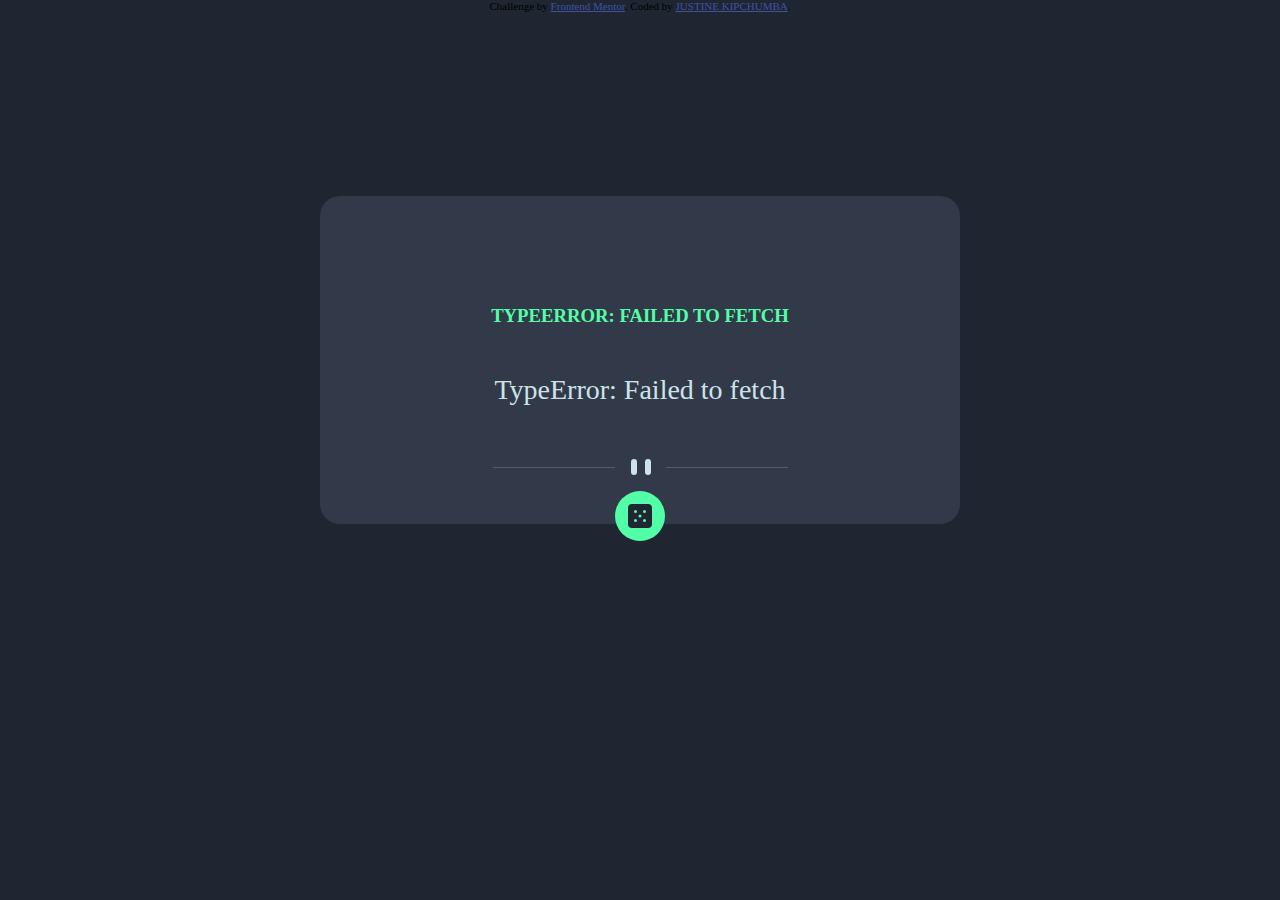
<file: advice-generator-app-main/design/index.html>
<!DOCTYPE html>
<html lang="en">
<head>
  <meta charset="UTF-8">
  <meta name="viewport" content="width=device-width, initial-scale=1.0"> <link rel="icon" type="image/png" sizes="32x32" href="./images/favicon-32x32.png">
<link rel="stylesheet" href="style.css">
<title>Frontend Mentor | Advice generator app</title>
</head>
<body>
<div class="container">
<h3 id="advice-id"></h3>
<p id="advice"></p>
<img class="divider" src="images/pattern-divider-mobile.svg" alt="">
<div class="dice">
<img class="new" src="images/icon-dice.svg" alt="">
</div>
</div>

<div class="attribution">
    Challenge by <a href="https://www.frontendmentor.io?ref=challenge" target="_blank">Frontend Mentor</a>. 
    Coded by <a href="#">JUSTINE KIPCHUMBA</a>.
  </div>
<script src="script.js"></script>
</body>
</html>
</file>
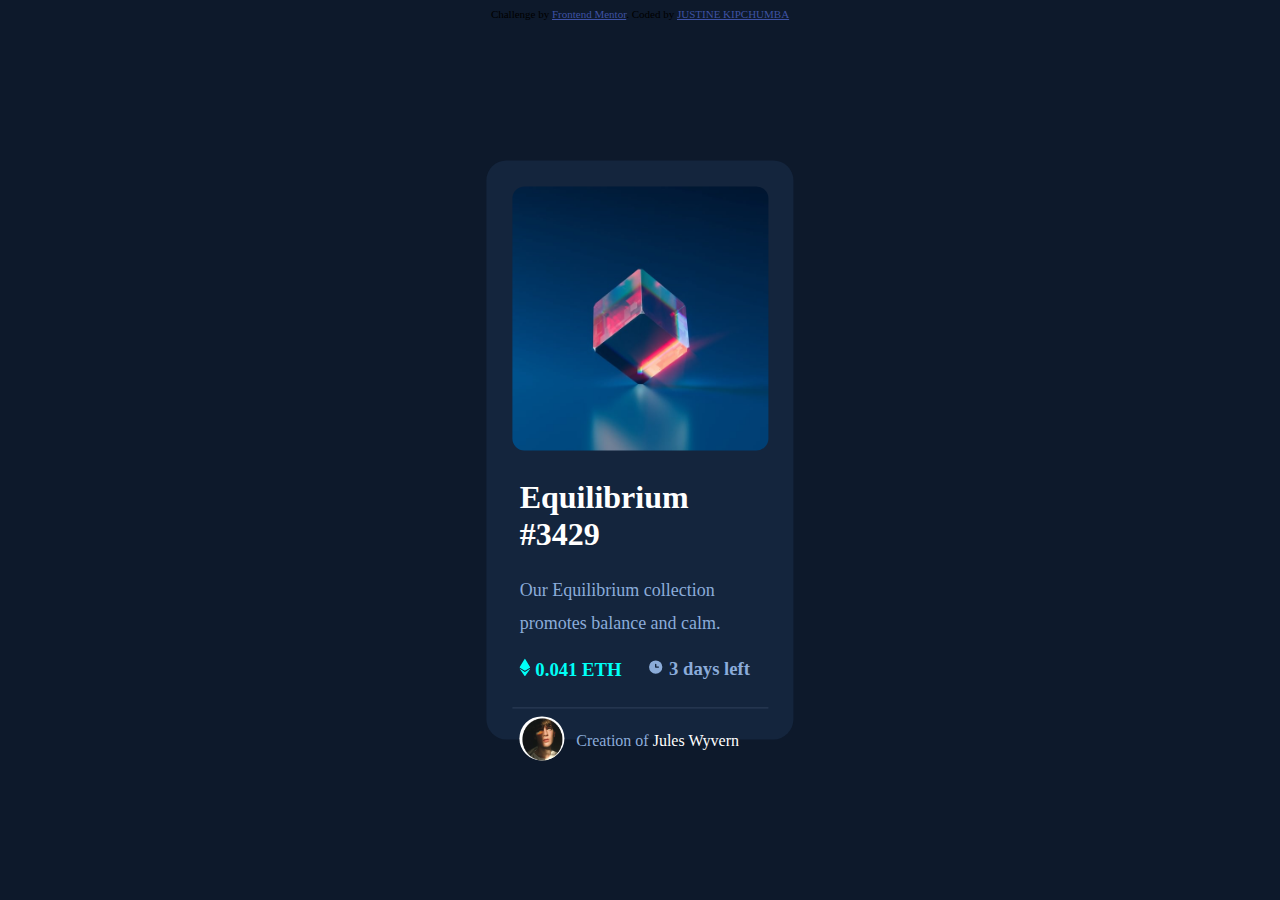
<file: nft-preview-card-component-main/design/index.html>
<!DOCTYPE html>
<html lang="en">
<head>
<meta charset="UTF-8">
<meta name="viewport" content="width=device-width, initial-scale=1.0"> <link rel="icon" type="image/png" sizes="32x32" href="./images/favicon-32x32.png">
<link rel="stylesheet" href="style.css">
<title>Frontend Mentor | NFT preview card component</title>
</head>
<body>

<div class="container">
<div class="logo-container">
<div class="logo"></div>
<div class="logo2"><img class="view" src="images/icon-view.svg" alt=""></div>
</div>
<div class="info">
<h1>Equilibrium #3429</h1>
<p>Our Equilibrium collection promotes balance and calm.</p>

<div class="balance">
<h3><img src="images/icon-ethereum.svg" alt="">  0.041 ETH<span class="duration"><img src="images/icon-clock.svg" alt="">  3 days left</span></h3>
</div>
</div>

<div class="hr"></div>
<div class="info2">
<div class="avatar-circle"><div class="avatar"></div></div><p>Creation of <span class="name">Jules Wyvern</span></p>
</div>

</div>

<div class="attribution">
    Challenge by <a href="https://www.frontendmentor.io?ref=challenge" target="_blank">Frontend Mentor</a>. 
    Coded by <a href="#">JUSTINE KIPCHUMBA</a>
  </div> 
</body>
</html>
</file>
<file: advice-generator-app-main/design/style.css>
body {
margin:0;
padding:0;
background: hsl(218, 23%, 16%);
}

.attribution { 
font-size: 11px; 
text-align: center; 
}

.attribution a {
color: hsl(228, 45%, 44%); 
}

.container {
width:80%;
height:230px;
padding:5% 5%;
background:hsl(217, 19%, 24%);
position:absolute;
top:40%;
left:50%;
transform:translate(-50%,-50%);
display: flex;
flex-direction: column;
justify-content:center;
align-items: center;
border-radius:20px;
}

#advice-id {
text-transform:uppercase;
color:hsl(150, 100%, 66%);
}

.divider {
position:fixed;
bottom: 15%;
}

#advice {
font-size:28px;
color:hsl(193, 38%, 86%);
text-align: center;
}

.dice {
width:50px;
height:50px;
border-radius: 50%;
position: fixed;
background: hsl(150, 100%, 66%);
display: flex;
flex-direction: column;
align-items: center;
justify-content: center;
top:90%;
}

.dice:active {
filter: drop-shadow(0px 10px 20px hsl(150, 100%, 66%));
}

.dice>img {
width:24px;
height:24px;
}

/* SMALL DEVICES */
@media screen and (min-width: 320px) and (max-width:480px) {
.container {
width:80%;
height:230px;
padding:5%;
background:hsl(217, 19%, 24%);
position:absolute;
top:40%;
left:50%;
transform:translate(-50%,-50%);
display: flex;
flex-direction: column;
justify-content:center;
align-items: center;
border-radius:20px;
}

#advice-id {
text-transform:uppercase;
color:hsl(150, 100%, 66%);
}

.divider {
position:fixed;
bottom: 15%;
}

#advice {
font-size:28px;
color:hsl(193, 38%, 86%);
text-align: center;
}

.dice {
width:50px;
height:50px;
border-radius: 50%;
position: fixed;
background: hsl(150, 100%, 66%);
display: flex;
flex-direction: column;
align-items: center;
justify-content: center;
top:90%;
}

.dice:active {
filter: drop-shadow(0px 10px 20px hsl(150, 100%, 66%));
}

.dice>img {
width:24px;
height:24px;
}
}

/* MEDIUM DEVICES */
@media screen and (min-width: 768px) and (max-width:960px) {
.container {
width:60%;
height:230px;
padding:5%;
background:hsl(217, 19%, 24%);
position:absolute;
top:40%;
left:50%;
transform:translate(-50%,-50%);
display: flex;
flex-direction: column;
justify-content:center;
align-items: center;
border-radius:20px;
}

#advice-id {
text-transform:uppercase;
color:hsl(150, 100%, 66%);
}

.divider {
position:fixed;
bottom: 15%;
}

#advice {
font-size:28px;
color:hsl(193, 38%, 86%);
text-align: center;
}

.dice {
width:50px;
height:50px;
border-radius: 50%;
position: fixed;
background: hsl(150, 100%, 66%);
display: flex;
flex-direction: column;
align-items: center;
justify-content: center;
top:90%;
}

.dice:active {
filter: drop-shadow(0px 10px 20px hsl(150, 100%, 66%));
}

.dice>img {
width:24px;
height:24px;
}
}

/* LARGE DEVICES */
@media screen and (min-width: 1024px) and (max-width:1920px) {
.container {
width:40%;
height:200px;
padding:5%;
background:hsl(217, 19%, 24%);
position:absolute;
top:40%;
left:50%;
transform:translate(-50%,-50%);
display: flex;
flex-direction: column;
justify-content:center;
align-items: center;
border-radius:20px;
}

#advice-id {
text-transform:uppercase;
color:hsl(150, 100%, 66%);
}

.divider {
position:fixed;
bottom: 15%;
}

#advice {
font-size:28px;
color:hsl(193, 38%, 86%);
text-align: center;
}

.dice {
width:50px;
height:50px;
border-radius: 50%;
position: fixed;
background: hsl(150, 100%, 66%);
display: flex;
flex-direction: column;
align-items: center;
justify-content: center;
top:90%;
}

.dice:active {
filter: drop-shadow(0px 10px 20px hsl(150, 100%, 66%));
}

.dice>img {
width:24px;
height:24px;
}
}

/* EXTRA LARGE DEVICES */
@media screen and (min-width: 2560px) {
.container {
width:20%;
height:200px;
padding:5%;
background:hsl(217, 19%, 24%);
position:absolute;
top:40%;
left:50%;
transform:translate(-50%,-50%);
display: flex;
flex-direction: column;
justify-content:center;
align-items: center;
border-radius:20px;
}

#advice-id {
text-transform:uppercase;
color:hsl(150, 100%, 66%);
}

.divider {
position:fixed;
bottom: 15%;
}

#advice {
font-size:28px;
color:hsl(193, 38%, 86%);
text-align: center;
}

.dice {
width:50px;
height:50px;
border-radius: 50%;
position: fixed;
background: hsl(150, 100%, 66%);
display: flex;
flex-direction: column;
align-items: center;
justify-content: center;
top:95%;
}

.dice:active {
filter: drop-shadow(0px 10px 20px hsl(150, 100%, 66%));
}

.dice>img {
width:24px;
height:24px;
}
}
</file>
<file: nft-preview-card-component-main/design/style.css>
body {
background:hsl(217, 54%, 11%);
}

.container {
width:70%;
height:33pc;
padding:5%;
background:hsl(216, 50%, 16%);
position:absolute;
top:50%;
left:50%;
transform:translate(-50%,-50%);
border-radius:20px;
}

    .attribution { font-size: 11px; text-align: center; }
    .attribution a { color: hsl(228, 45%, 44%); }

.logo-container {
width:100%;
height:50%;
position:relative;
}

.logo:hover ~ .logo2 {
z-index:2;
opacity:1;
}

.logo {
width:100%;
height:100%;
background:url("images/image-equilibrium.jpg");
background-size:100% 100%;
background-repeat:no-repeat;
border-radius:12px;
position:absolute;
z-index:1;
}

.view {
position:absolute;
top:50%;
left:50%;
transform: translate(-50%,-50%);
}

.logo2 {
width:100%;
height:100%;
background:hsl(178, 100%, 50%);
background-size:100% 100%;
background-repeat:no-repeat;
border-radius:12px;
position:absolute;
opacity:0;
transition-duration:.2s;
z-index:0;
}

.info {
width:90%;
padding:3%;
height:auto;
}

.info2 {
width:90%;
padding:3%;
height:auto;
display: flex;
gap:12px;
}

.info2>p {
color:hsl(215, 51%, 70%);
font-weight:400;
}

.name {
color:hsl(0, 0%, 100%);
}



.info>h1 {
color:hsl(0, 0%, 100%);
}

.info>p {
font-size:18px;
line-height:1.8;
font-weight:400;
color:hsl(215, 51%, 70%);
}

.info>h1:hover {
color:hsl(178, 100%, 50%);
}

.name:hover {
color:hsl(178, 100%, 50%);
}

.balance {
color:hsl(178, 100%, 50%);
width:100%;
display: inline;
align-items:center;
}

.duration {
color:hsl(215, 51%, 70%);
float: right;
}

.hr {
width:100%;
height:1px;
background:hsl(215, 32%, 27%);
border:none;
}

.avatar-circle {
width:40px;
height:40px;
padding:1%;
border-radius:50%;
background:hsl(0,0%,100%);
display: flex;
justify-content:center;
}

.avatar {
width:40px;
height:40px;
padding:2%;
background: url('images/image-avatar.png');
background-size:100% 100%;
}


@media screen and (min-width: 320px) and (max-width:480px) {
.container {
width:70%;
height:33pc;
padding:5%;
background:hsl(216, 50%, 16%);
position:absolute;
top:50%;
left:50%;
transform:translate(-50%,-50%);
border-radius:20px;
}
.logo-container {
width:100%;
height:50%;
position:relative;
}

.logo:hover ~ .logo2 {
z-index:2;
opacity:1;
}

.logo {
width:100%;
height:100%;
background:url("images/image-equilibrium.jpg");
background-size:100% 100%;
background-repeat:no-repeat;
border-radius:12px;
position:absolute;
z-index:1;
}

.view {
position:absolute;
top:50%;
left:50%;
transform: translate(-50%,-50%);
}

.logo2 {
width:100%;
height:100%;
background:hsl(178, 100%, 50%);
background-size:100% 100%;
background-repeat:no-repeat;
border-radius:12px;
position:absolute;
opacity:0;
transition-duration:.2s;
z-index:0;
}
.info {
width:90%;
padding:3%;
height:auto;
}
.info2 {
width:90%;
padding:3%;
height:auto;
display: flex;
gap:12px;
}
.info2>p {
color:hsl(215, 51%, 70%);
font-weight:400;
}
.name {
color:hsl(0, 0%, 100%);
}
.name:hover {
color:hsl(178, 100%, 50%);
}
.info>h1 {
color:hsl(0, 0%, 100%);
}
.info>p {
font-size:18px;
line-height:1.8;
font-weight:400;
color:hsl(215, 51%, 70%);
}
.info>h1:hover {
color:hsl(178, 100%, 50%);
}
.balance {
color:hsl(178, 100%, 50%);
width:100%;
display: inline;
align-items:center;
}
.duration {
color:hsl(215, 51%, 70%);
float: right;
}
.hr {
width:100%;
height:1px;
background:hsl(215, 32%, 27%);
border:none;
}
.avatar-circle {
width:40px;
height:40px;
padding:1%;
border-radius:50%;
background:hsl(0,0%,100%);
display: flex;
justify-content:center;
}
.avatar {
width:40px;
height:40px;
padding:2%;
background: url('images/image-avatar.png');
background-size:100% 100%;
}
}


@media screen and (min-width: 768px) and (max-width:960px) {
.container {
width:60%;
height:33pc;
padding:5%;
background:hsl(216, 50%, 16%);
position:absolute;
top:50%;
left:50%;
transform:translate(-50%,-50%);
border-radius:20px;
}

.logo-container {
width:100%;
height:50%;
position:relative;
}

.logo:hover ~ .logo2 {
z-index:2;
opacity:1;
}

.logo {
width:100%;
height:100%;
background:url("images/image-equilibrium.jpg");
background-size:100% 100%;
background-repeat:no-repeat;
border-radius:12px;
position:absolute;
z-index:1;
}

.view {
position:absolute;
top:50%;
left:50%;
transform: translate(-50%,-50%);
}

.logo2 {
width:100%;
height:100%;
background:hsl(178, 100%, 50%);
background-size:100% 100%;
background-repeat:no-repeat;
border-radius:12px;
position:absolute;
opacity:0;
transition-duration:.2s;
z-index:0;
}

.info {
width:90%;
padding:3%;
height:auto;
}

.info2 {
width:90%;
padding:3%;
height:auto;
display: flex;
gap:12px;
}

.info2>p {
color:hsl(215, 51%, 70%);
font-weight:400;
}

.name {
color:hsl(0, 0%, 100%);
}

.name:hover {
color:hsl(178, 100%, 50%);
}

.info>h1 {
color:hsl(0, 0%, 100%);
}

.info>p {
font-size:18px;
line-height:1.8;
font-weight:400;
color:hsl(215, 51%, 70%);
}

.info>h1:hover {
color:hsl(178, 100%, 50%);
}

.balance {
color:hsl(178, 100%, 50%);
width:100%;
display: inline;
align-items:center;
}

.duration {
color:hsl(215, 51%, 70%);
float: right;
}

.hr {
width:100%;
height:1px;
background:hsl(215, 32%, 27%);
border:none;
}

.avatar-circle {
width:40px;
height:40px;
padding:1%;
border-radius:50%;
background:hsl(0,0%,100%);
display: flex;
justify-content:center;
}
.avatar {
width:40px;
height:40px;
padding:2%;
background: url('images/image-avatar.png');
background-size:100% 100%;
}
}


@media screen and (min-width: 1024px) and (max-width:1920px) {
.container {
width:20%;
height:33pc;
padding:2%;
background:hsl(216, 50%, 16%);
position:absolute;
top:50%;
left:50%;
transform:translate(-50%,-50%);
border-radius:20px;
}

.logo-container {
width:100%;
height:50%;
position:relative;
}

.logo:hover ~ .logo2 {
z-index:2;
opacity:1;
}

.logo {
width:100%;
height:100%;
background:url("images/image-equilibrium.jpg");
background-size:100% 100%;
background-repeat:no-repeat;
border-radius:12px;
position:absolute;
z-index:1;
}

.view {
position:absolute;
top:50%;
left:50%;
transform: translate(-50%,-50%);
}

.logo2 {
width:100%;
height:100%;
background:hsl(178, 100%, 50%);
background-size:100% 100%;
background-repeat:no-repeat;
border-radius:12px;
position:absolute;
opacity:0;
transition-duration:.2s;
z-index:0;
}

.info {
width:90%;
padding:3%;
height:auto;
}

.info2 {
width:90%;
padding:3%;
height:auto;
display: flex;
gap:12px;
}

.info2>p {
color:hsl(215, 51%, 70%);
font-weight:400;
}

.name {
color:hsl(0, 0%, 100%);
}

.info>h1 {
color:hsl(0, 0%, 100%);
}

.info>p {
font-size:18px;
line-height:1.8;
font-weight:400;
color:hsl(215, 51%, 70%);
}

.info>h1:hover {
color:hsl(178, 100%, 50%);
}

.balance {
color:hsl(178, 100%, 50%);
width:100%;
display: inline;
align-items:center;
}

.duration {
color:hsl(215, 51%, 70%);
float: right;
}

.hr {
width:100%;
height:1px;
background:hsl(215, 32%, 27%);
border:none;
}

.avatar-circle {
width:40px;
height:40px;
padding:1%;
border-radius:50%;
background:hsl(0,0%,100%);
display: flex;
justify-content:center;
}

.avatar {
width:40px;
height:40px;
padding:2%;
background: url('images/image-avatar.png');
background-size:100% 100%;
}
}


@media screen and (min-width: 2560px) {
.container {
width:20%;
height:33pc;
padding:2%;
background:hsl(216, 50%, 16%);
position:absolute;
top:50%;
left:50%;
transform:translate(-50%,-50%);
border-radius:20px;
}

.logo-container {
width:100%;
height:50%;
position:relative;
}

.logo:hover ~ .logo2 {
z-index:2;
opacity:1;
}

.logo {
width:100%;
height:100%;
background:url("images/image-equilibrium.jpg");
background-size:100% 100%;
background-repeat:no-repeat;
border-radius:12px;
position:absolute;
z-index:1;
}

.view {
position:absolute;
top:50%;
left:50%;
transform: translate(-50%,-50%);
}

.logo2 {
width:100%;
height:100%;
background:hsl(178, 100%, 50%);
background-size:100% 100%;
background-repeat:no-repeat;
border-radius:12px;
position:absolute;
opacity:0;
transition-duration:.2s;
z-index:0;
}

.info {
width:90%;
padding:3%;
height:auto;
}

.info2 {
width:90%;
padding:3%;
height:auto;
display: flex;
gap:12px;
}

.info2>p {
color:hsl(215, 51%, 70%);
font-weight:400;
}

.name {
color:hsl(0, 0%, 100%);
}

.info>h1 {
color:hsl(0, 0%, 100%);
}

.info>p {
font-size:18px;
line-height:1.8;
font-weight:400;
color:hsl(215, 51%, 70%);
}

.info>h1:hover {
color:hsl(178, 100%, 50%);
}

.balance {
color:hsl(178, 100%, 50%);
width:100%;
display: inline;
align-items:center;
}

.duration {
color:hsl(215, 51%, 70%);
float: right;
}

.hr {
width:100%;
height:1px;
background:hsl(215, 32%, 27%);
border:none;
}

.avatar-circle {
width:40px;
height:40px;
padding:1%;
border-radius:50%;
background:hsl(0,0%,100%);
display: flex;
justify-content:center;
}

.avatar {
width:40px;
height:40px;
padding:2%;
background: url('images/image-avatar.png');
background-size:100% 100%;
}
}
</file>
